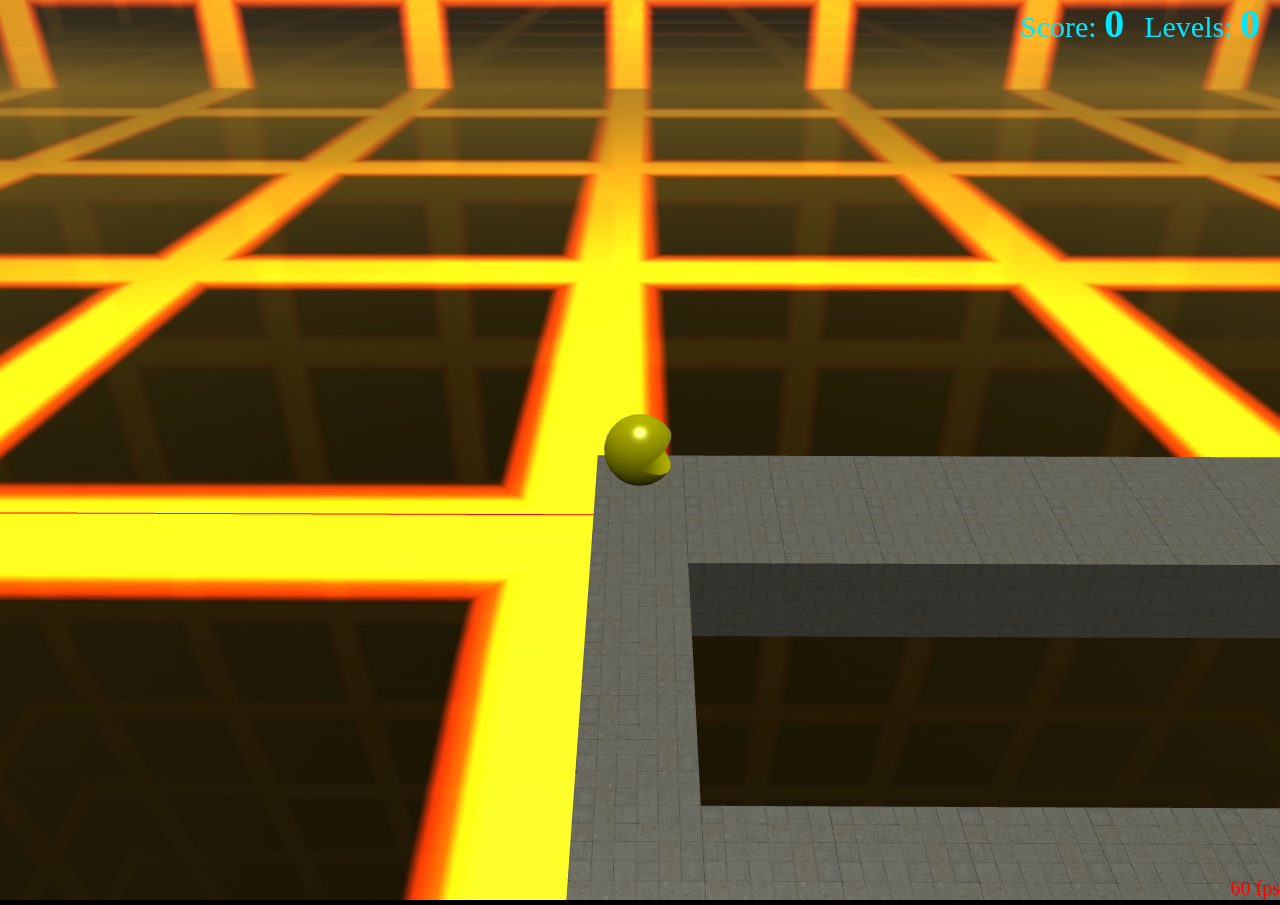
<file: pacman3d/index.html>
<!DOCTYPE html>
<html>

<head>
    <meta charset="UTF-8">
    <meta name="viewport" content="width=device-width, initial-scale=1.0">
    <meta name="author" content="Andrii Pashentsev">
    <title>PACMAN3D</title>
    <link rel="icon" href="/favicon.ico" type="image/x-icon" />
    <link rel="shortcut icon" href="/favicon.ico" type="image/x-icon" />
    <link href="main.css" rel="stylesheet" type="text/css" charset="utf-8">
    <script src="vendor/babylonjs/babylon.2.4.js"></script>
    <!--<script src="vendor/babylonjs/babylon.objFileLoader.js"></script>-->
    <script src="vendor/babylonjs/cannon.js"></script>
    <script src="levels.js"></script>
    <script src="Level.js"></script>
    <script src="GameObject.js"></script>
    <script src="Player.js"></script>
    <script src="Block.js"></script>
    <script src="Coin.js"></script>
    <script src="EnemyBrain.js"></script>
    <script src="Ghost.js"></script>
    <script src="pacman3d.js"></script>
</head>

<body>
    <canvas id="gameCanvas" oncontextmenu="return false;">Browser not supported</canvas>
</body>

</html>
</file>
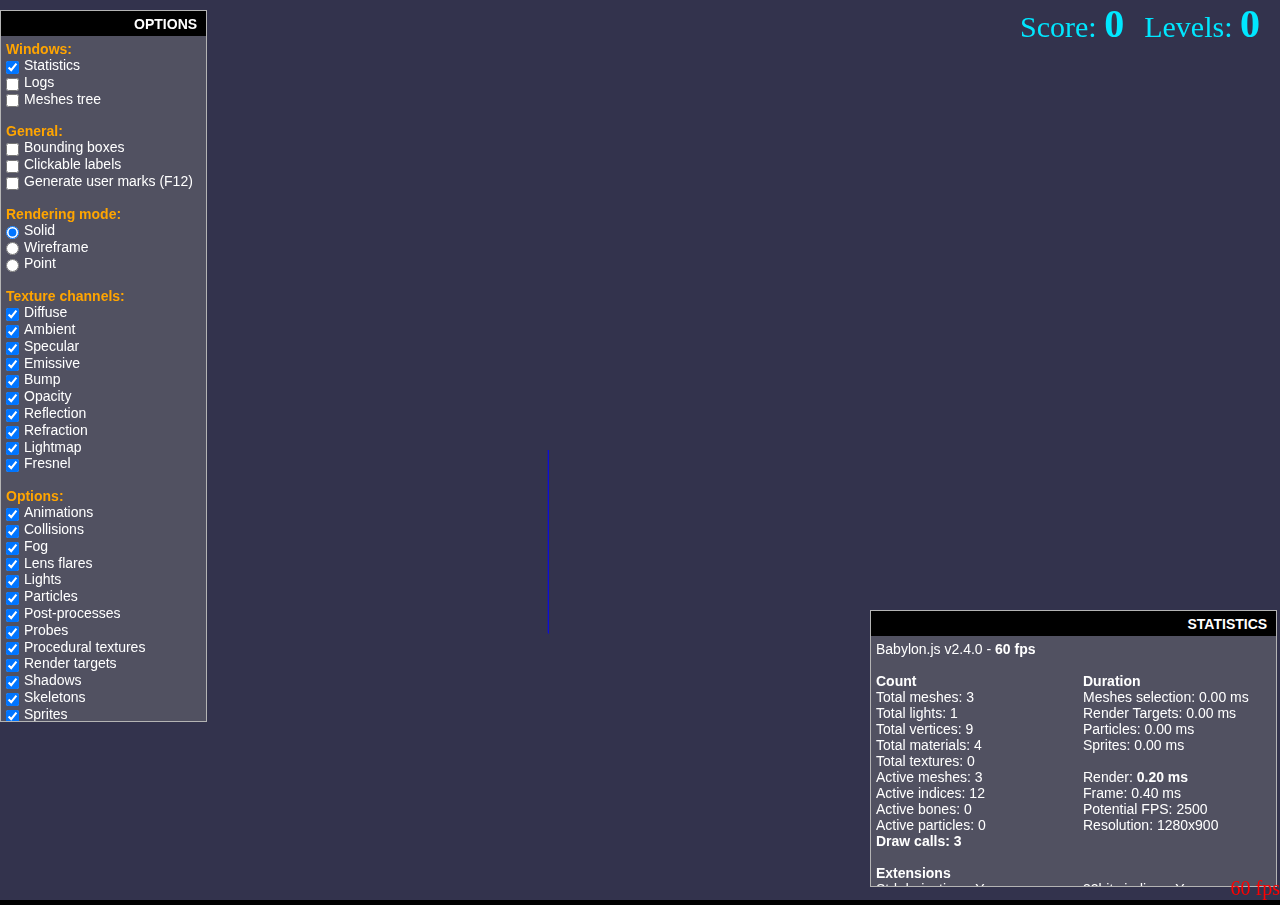
<file: pacman3d/step1.html>
<!DOCTYPE html>
<html>
<head>
<meta charset="UTF-8">
<meta name="viewport" content="width=device-width, initial-scale=1.0">
<title>PACMAN3D</title>
<link href="main.css" rel="stylesheet" type="text/css" charset="utf-8" >
<script src="vendor/babylonjs/babylon.2.4.js"></script>
<script src="vendor/babylonjs/cannon.js"></script>

<script src="pacman3d-step1.js"></script>
</head>
<body>
    <canvas id="gameCanvas" oncontextmenu="return false;">Browser not supported</canvas>
</body>
</html>
</file>
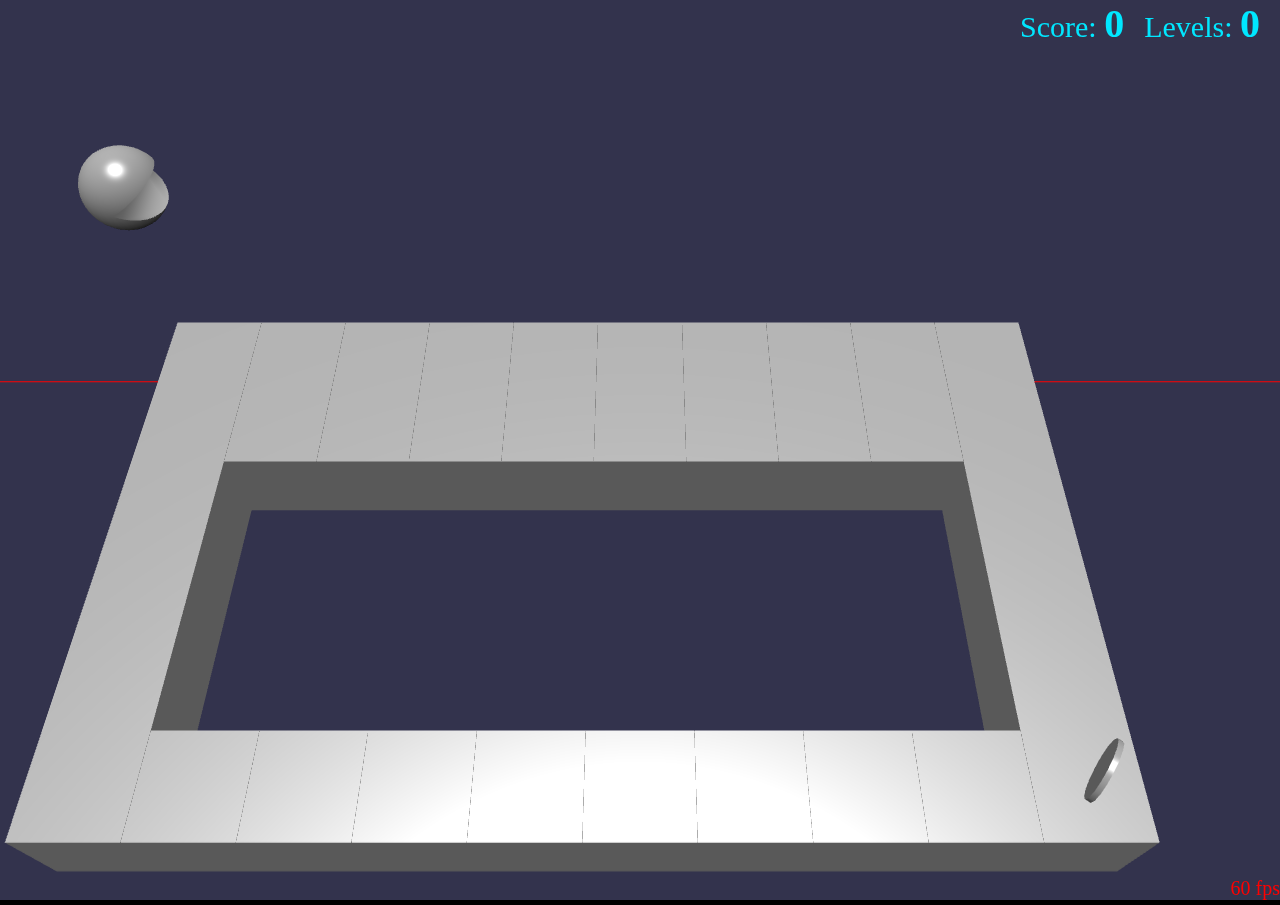
<file: pacman3d/step2.html>
<!DOCTYPE html>
<html>
<head>
<meta charset="UTF-8">
<meta name="viewport" content="width=device-width, initial-scale=1.0">
<title>PACMAN3D</title>
<link href="main.css" rel="stylesheet" type="text/css" charset="utf-8" >
<script src="vendor/babylonjs/babylon.2.4.js"></script>
<script src="vendor/babylonjs/cannon.js"></script>

<script src="levels.js"></script>
<script src="step2/Level.js"></script>
<script src="step2/GameObject.js"></script>
<script src="step2/Player.js"></script>
<script src="step2/Block.js"></script>
<script src="step2/Coin.js"></script>

<script src="pacman3d-step2.js"></script>
</head>
<body>
    <canvas id="gameCanvas" oncontextmenu="return false;">Browser not supported</canvas>
</body>
</html>
</file>
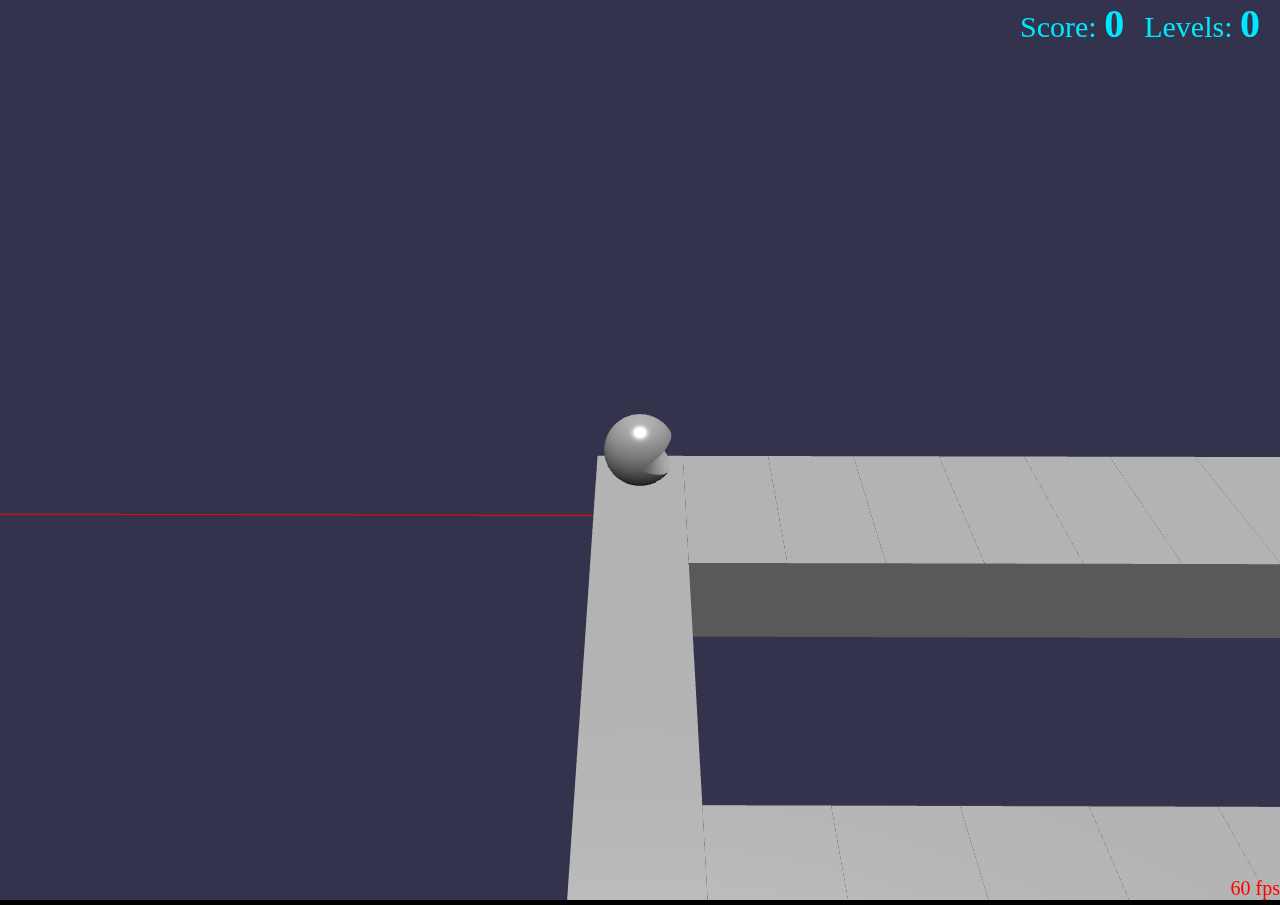
<file: pacman3d/step3.html>
<!DOCTYPE html>
<html>
<head>
<meta charset="UTF-8">
<meta name="viewport" content="width=device-width, initial-scale=1.0">
<title>PACMAN3D</title>
<link href="main.css" rel="stylesheet" type="text/css" charset="utf-8" >
<script src="vendor/babylonjs/babylon.2.4.js"></script>
<script src="vendor/babylonjs/cannon.js"></script>

<script src="levels.js"></script>
<script src="step3/Level.js"></script>
<script src="step3/GameObject.js"></script>
<script src="step3/Player.js"></script>
<script src="step3/Block.js"></script>
<script src="step3/Coin.js"></script>

<script src="pacman3d-step3.js"></script>
</head>
<body>
    <canvas id="gameCanvas" oncontextmenu="return false;">Browser not supported</canvas>
</body>
</html>
</file>
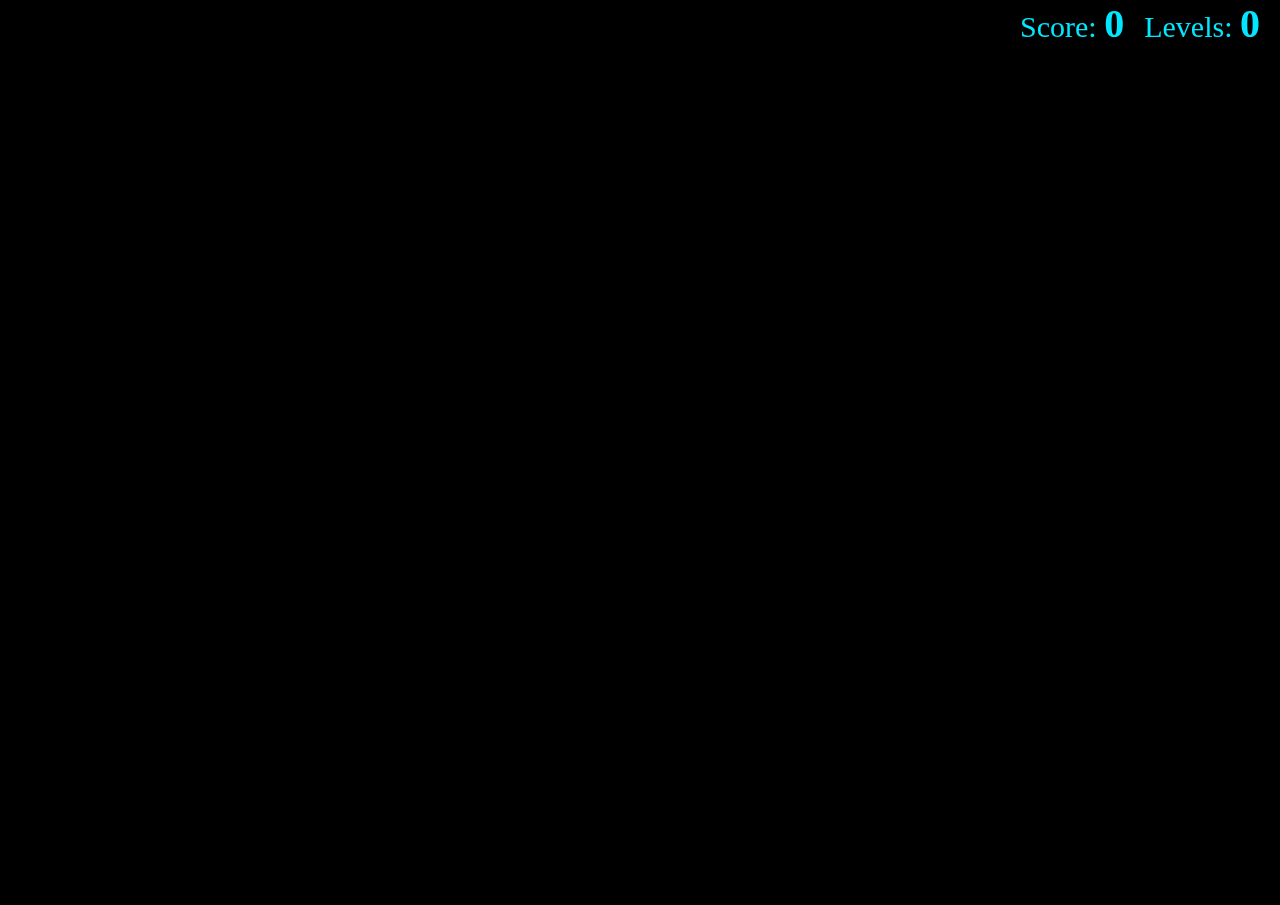
<file: pacman3d/step4.html>
<!DOCTYPE html>
<html>
<head>
<meta charset="UTF-8">
<meta name="viewport" content="width=device-width, initial-scale=1.0">
<title>PACMAN3D</title>
<link href="main.css" rel="stylesheet" type="text/css" charset="utf-8" >
<script src="vendor/babylonjs/babylon.2.4.js"></script>
<script src="vendor/babylonjs/cannon.js"></script>

<script src="levels.js"></script>
<script src="step4/Level.js"></script>
<script src="step4/GameObject.js"></script>
<script src="step4/Player.js"></script>
<script src="step4/Block.js"></script>
<script src="step4/Coin.js"></script>
<script src="step4/EnemyBrain.js"></script>
<script src="step4/Ghost.js"></script>
<script src="pacman3d-step4.js"></script>
</head>
<body>
    <canvas id="gameCanvas" oncontextmenu="return false;">Browser not supported</canvas>
</body>
</html>
</file>
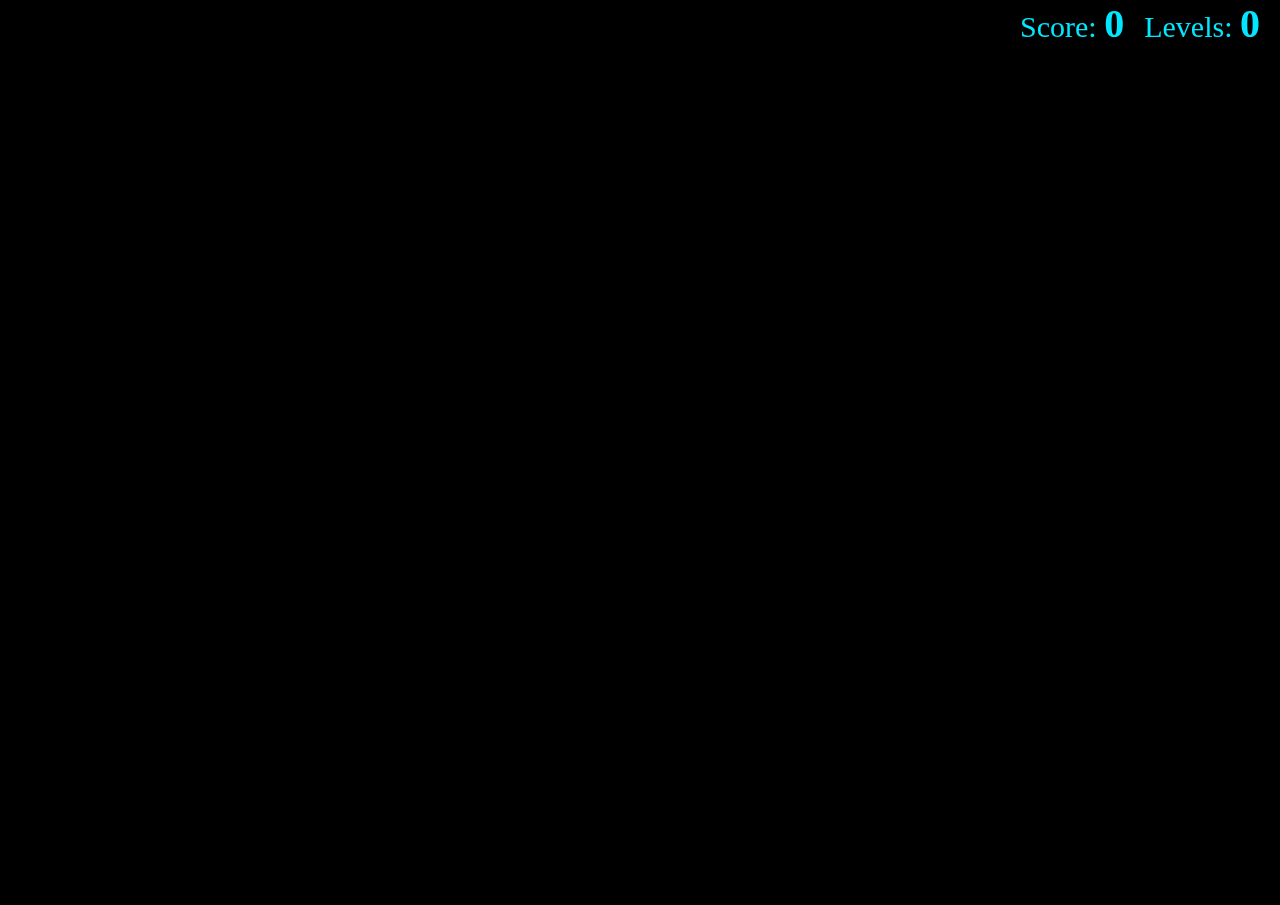
<file: pacman3d/step5.html>
<!DOCTYPE html>
<html>
<head>
<meta charset="UTF-8">
<meta name="viewport" content="width=device-width, initial-scale=1.0">
<title>PACMAN3D</title>
<link href="main.css" rel="stylesheet" type="text/css" charset="utf-8" >
<script src="vendor/babylonjs/babylon.2.4.js"></script>
<script src="vendor/babylonjs/cannon.js"></script>

<script src="levels.js"></script>
<script src="step5/Level.js"></script>
<script src="step5/GameObject.js"></script>
<script src="step5/Player.js"></script>
<script src="step5/Block.js"></script>
<script src="step5/Coin.js"></script>
<script src="step5/EnemyBrain.js"></script>
<script src="step5/Ghost.js"></script>
<script src="pacman3d-step5.js"></script>
</head>
<body>
    <canvas id="gameCanvas" oncontextmenu="return false;">Browser not supported</canvas>
</body>
</html>
</file>
<file: pacman3d/main.css>
@CHARSET "UTF-8";
html, body {
    overflow: hidden;
    width: 100%;
    height: 100%;
    margin: 0;
    padding: 0;
    color: #fff;

    font-size: 20px;
    user-select: none;
    -webkit-user-select: none;
    -ms-user-select: none;
    -moz-user-select: none;
    background: #000;
}
#gameCanvas {
    width: 100%;
    height: 100%;
    touch-action: none;
}
#stats {
    position: fixed;
    right: 0px;
    bottom: 0px;
    color: #ff0000;
    z-index: 1;
}
#hud, #menu {
    position: fixed;
    top: 0px;
    right: 0px;
    color: #00e7ff;
    z-index: 1;
    font-size: 40px;
    white-space: nowrap;
    font-weight: bold;
}
#hud span {
    padding: 0 20px 0 0px;
}
#hud-score:before {
    content: 'Score: ';
    font-weight: normal;
    font-size: 30px;
}
#hud-levels:before {
    content: 'Levels: ';
    font-weight: normal;
    font-size: 30px;
}
</file>
